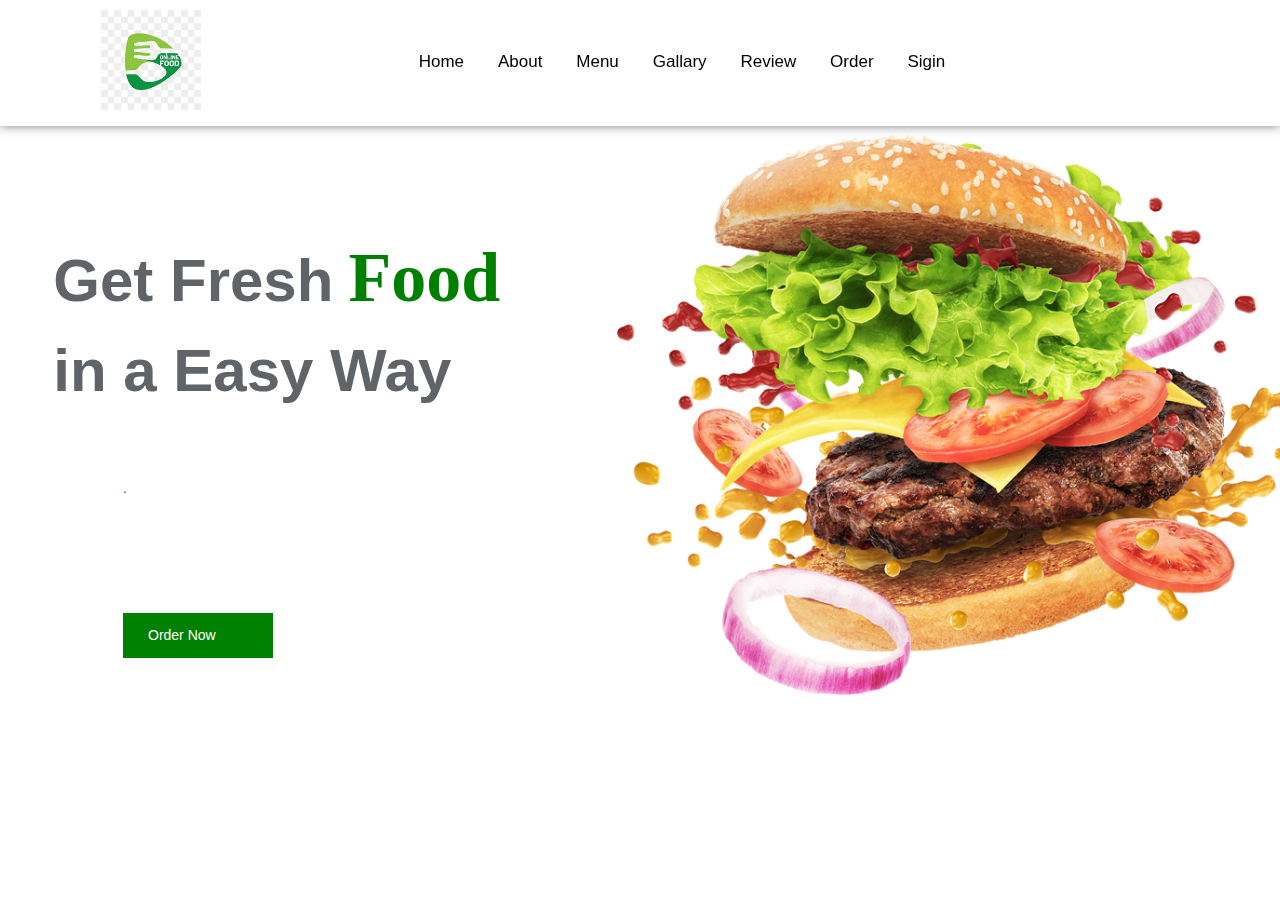
<file: online order system/index.html>
<!DOCTYPE html>
<html lang="en">
<head>
    <meta charset="UTF-8">
    <meta http-equiv="X-UA-Compatible" content="IE=edge">
    <meta name="viewport" content="width=device-width, initial-scale=1.0">
    <title>Food Website</title>
    <link rel="stylesheet" href="assets/style.css">
    <link rel="stylesheet" href="https://cdnjs.cloudflare.com/ajax/libs/font-awesome/6.1.1/css/all.min.css" integrity="sha512-KfkfwYDsLkIlwQp6LFnl8zNdLGxu9YAA1QvwINks4PhcElQSvqcyVLLD9aMhXd13uQjoXtEKNosOWaZqXgel0g==" crossorigin="anonymous" referrerpolicy="no-referrer" />
</head>
<body>

    <section id="Home">
        <nav>
            <div class="logo">
                <img src="assets/image/weblogo.jpg">
            </div>

            <ul>
                <li><a href="index.html">Home</a></li>
                <li><a href="pages/about us.html">About</a></li>
                <li><a href="pages/menu.html">Menu</a></li>
                <li><a href="#Gallary">Gallary</a></li>
                <li><a href="#Review">Review</a></li>
                <li><a href="pages/order.html">Order</a></li>
                <li><a href="pages/signin.html">Sigin</a></li>
            </ul>

            <div class="icon">
                <i class="fa-solid fa-magnifying-glass"></i>
                <i class="fa-solid fa-heart"></i>
                <i class="fa-solid fa-cart-shopping"></i>
            </div>
        </nav>

        <div class="main">

            <div class="men_text">
                <h1>Get Fresh<span>Food</span><br>in a Easy Way</h1>
            </div>

            <div class="main_image">
                <img src="assets/image/main_img.png">
            </div>

        </div>

        <p>
            .
        </p>

        <div class="main_btn">
            <a href="pages/menu.html">Order Now</a>
            <i class="fa-solid fa-angle-right"></i>
        </div>

    </section>
</file>
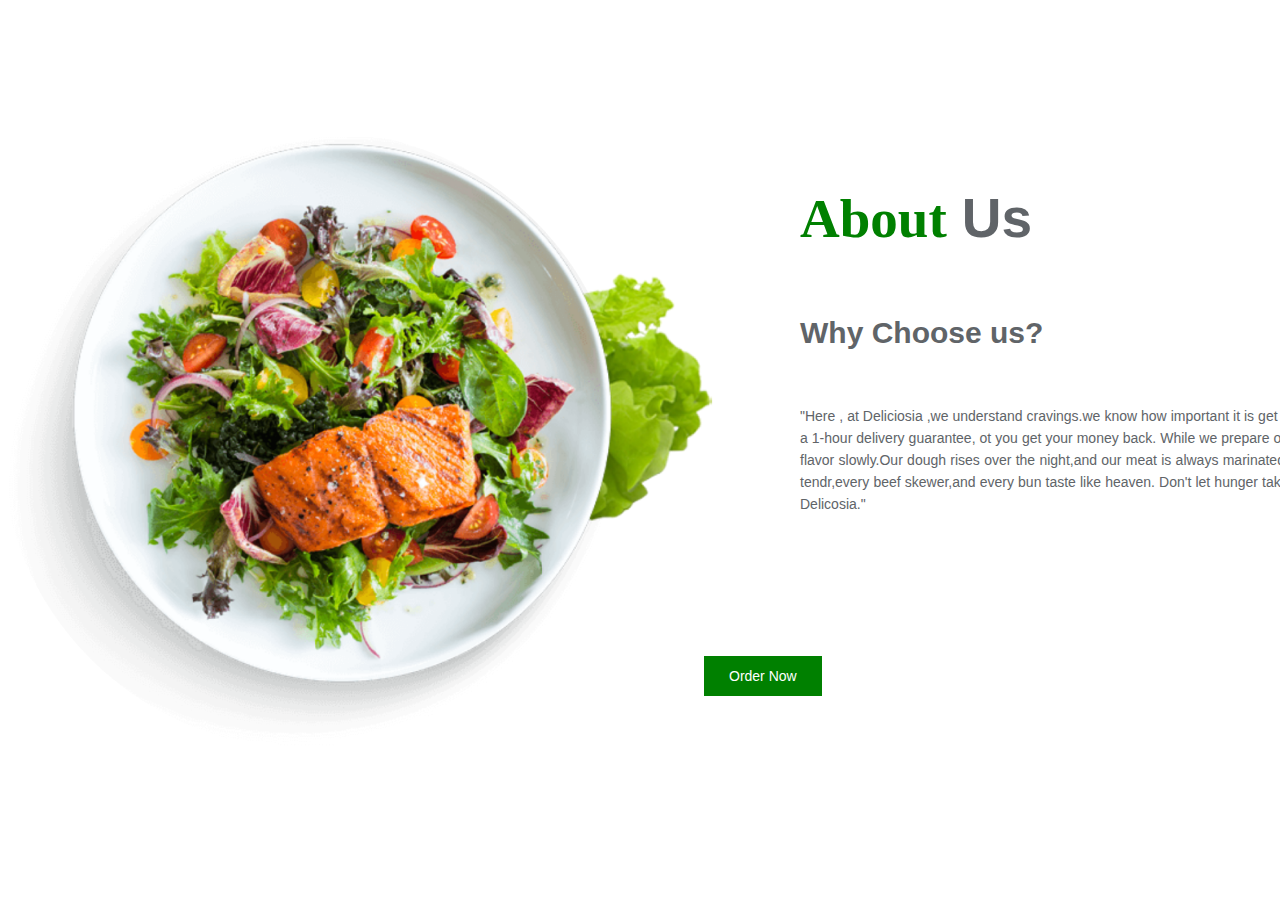
<file: online order system/pages/about us.html>
<!DOCTYPE html>
    <html lang="en">
    <head>
        <meta charset="UTF-8">
        <meta http-equiv="X-UA-Compatible" content="IE=edge">
        <meta name="viewport" content="width=device-width, initial-scale=1.0">
        <title>Food Website</title>
        <link rel="stylesheet" href="../assets/style.css">
        <link rel="stylesheet" href="https://cdnjs.cloudflare.com/ajax/libs/font-awesome/6.1.1/css/all.min.css" integrity="sha512-KfkfwYDsLkIlwQp6LFnl8zNdLGxu9YAA1QvwINks4PhcElQSvqcyVLLD9aMhXd13uQjoXtEKNosOWaZqXgel0g==" crossorigin="anonymous" referrerpolicy="no-referrer" />
    </head>
    <body>
    <div class="about" id="About">
        <div class="about_main">

            <div class="image">
                <img src="../assets/image/Food-Plate.png">
            </div>

            <div class="about_text">
                <h1><span>About</span>Us</h1>
                <h3>Why Choose us?</h3>
                <p>
                    "Here , at Deliciosia ,we understand cravings.we know how important it is get your food fast,and we have a 1-hour delivery
                    guarantee, ot you get your money back.

                    While we prepare our fast food,we develop the flavor slowly.Our dough rises over the night,and our meat is always marinated.
                    That's why every chicken tendr,every beef skewer,and every bun taste like heaven.
                    
                    Don't let hunger take control of you.Beat it with Delicosia."
                </p>
            </div>

        </div>
        <a href="menu.html" class="about_btn">Order Now</a>

    </div>
    </body>
    </html>
</file>
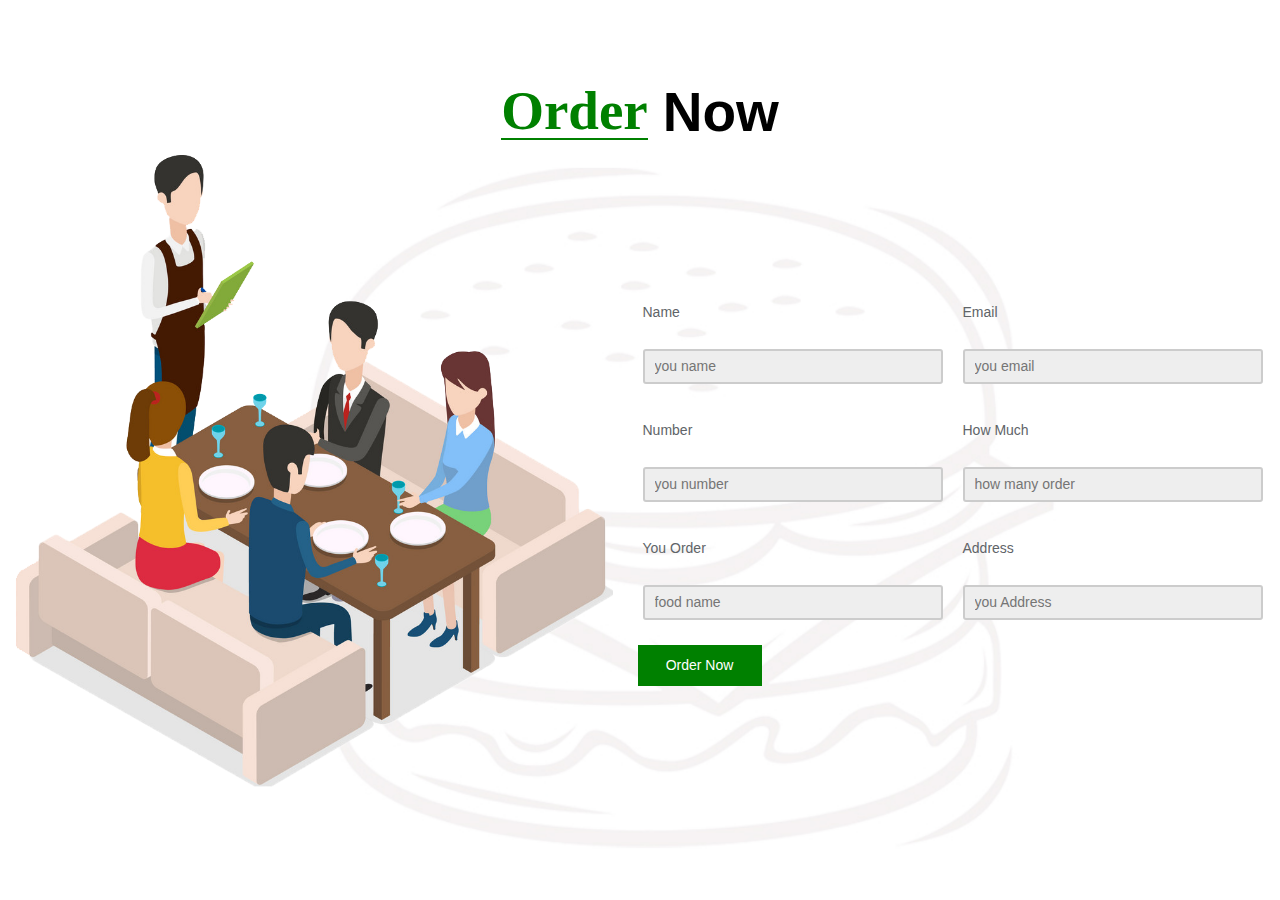
<file: online order system/pages/order.html>
<!DOCTYPE html>
<html lang="en">
<head>
    <meta charset="UTF-8">
    <meta http-equiv="X-UA-Compatible" content="IE=edge">
    <meta name="viewport" content="width=device-width, initial-scale=1.0">
    <title>Food Website</title>
    <link rel="stylesheet" href="../assets/style.css">
    <link rel="stylesheet" href="https://cdnjs.cloudflare.com/ajax/libs/font-awesome/6.1.1/css/all.min.css" integrity="sha512-KfkfwYDsLkIlwQp6LFnl8zNdLGxu9YAA1QvwINks4PhcElQSvqcyVLLD9aMhXd13uQjoXtEKNosOWaZqXgel0g==" crossorigin="anonymous" referrerpolicy="no-referrer" />
</head>
<body>
    <div class="order" id="Order">
    <h1><span>Order</span>Now</h1>

    <div class="order_main">

        <div class="order_image">
            <img src="../assets/image/order_image.png">
        </div>

        <form action="#">

            <div class="input">
                <p>Name</p>
                <input type="text" placeholder="you name">
                </div>

                <div class="input">
                    <p>Email</p>
                    <input type="email" placeholder="you email">
                </div>

                <div class="input">
                    <p>Number</p>
                    <input placeholder="you number">
                </div>

                <div class="input">
                    <p>How Much</p>
                    <input type="number" placeholder="how many order">
                </div>

                <div class="input">
                    <p>You Order</p>
                    <input placeholder="food name">
                </div>

                <div class="input">
                    <p>Address</p>
                    <input placeholder="you Address">
                </div>

                <a href="#" class="order_btn">Order Now</a>
            </form>

        </div>

    </div>
    </body>
    </html>
</file>
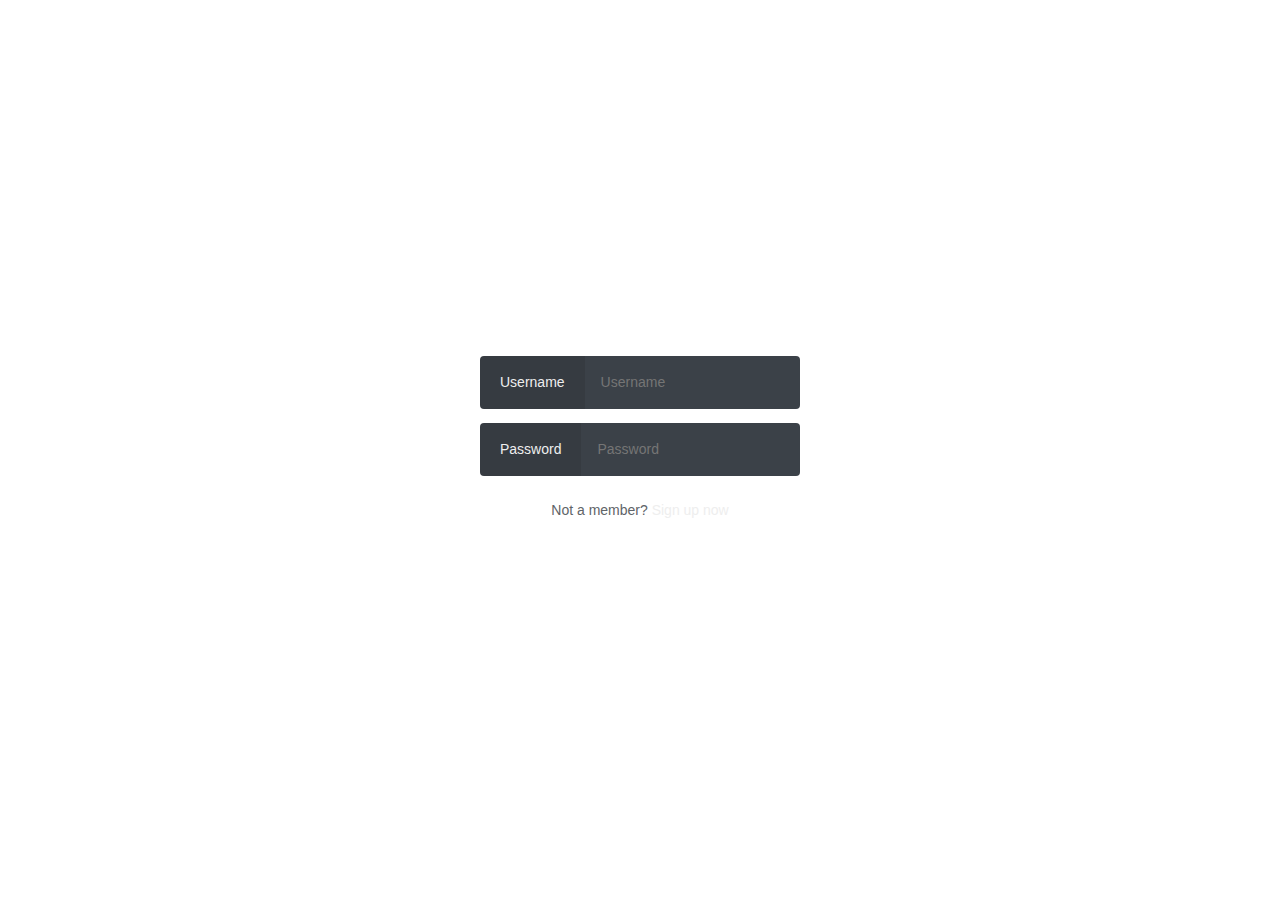
<file: online order system/pages/signin.html>
<!DOCTYPE html>
<html lang="en" >
<head>
  <meta charset="UTF-8">
  <title>signin Page with Username and Password Example</title>
  <link href="https://fonts.googleapis.com/css?family=Open+Sans:400,700" rel="stylesheet"><link rel="stylesheet" href="../assets/style.css">

</head>
<body>
<body class="align">

  <div class="grid">

    <form action="https://httpbin.org/post" method="POST" class="form login">

      <div class="form__field">
        <label for="login__username">Username</label>
        <input id="login__username" type="text" name="username" class="form__input" placeholder="Username" required>
      </div>

      <div class="form__field">
        <label for="login__password">Password</label>
        <input id="login__password" type="password" name="password" class="form__input" placeholder="Password" required>
      </div>

      <div class="form__field">
        </a>
      </div>

    </form>

    <p class="text--center">Not a member? <a href="home page.html">Sign up now</a></p>

  </div>

  

</body>
  </body>
</html>
</file>
<file: online order system/assets/style.css>
/*sigin */
.align {
  -webkit-box-align: center;
      -ms-flex-align: center;
          align-items: center;
  display: -webkit-box;
  display: -ms-flexbox;
  display: flex;
  -webkit-box-orient: vertical;
  -webkit-box-direction: normal;
      -ms-flex-direction: column;
          flex-direction: column;
  -webkit-box-pack: center;
      -ms-flex-pack: center;
          justify-content: center;
}

.grid {
  margin-left: auto;
  margin-right: auto;
  max-width: 320px;
  max-width: 20rem;
  width: 90%;
}

.hidden {
  border: 0;
  clip: rect(0 0 0 0);
  height: 1px;
  margin: -1px;
  overflow: hidden;
  padding: 0;
  position: absolute;
  width: 1px;
}

.icons {
  display: none;
}

.icon {
  display: inline-block;
  fill: #606468;
  font-size: 16px;
  font-size: 1rem;
  height: 1em;
  vertical-align: middle;
  width: 1em;
}


* {
  -webkit-box-sizing: inherit;
          box-sizing: inherit;
}

html {
  -webkit-box-sizing: border-box;
          box-sizing: border-box;
  font-size: 100%;
  height: 100%;
}

body {
  background-color: #2c3338;
  color: #606468;
  font-family: 'Open Sans', sans-serif;
  font-size: 14px;
  font-size: 0.875rem;
  font-weight: 400;
  height: 100%;
  line-height: 1.5;
  margin: 0;
  min-height: 100vh;
}


a {
  color: #eee;
  outline: 0;
  text-decoration: none;
}

a:focus,
a:hover {
  text-decoration: underline;
}

input {
  background-image: none;
  border: 0;
  color: inherit;
  font: inherit;
  margin: 0;
  outline: 0;
  padding: 0;
  -webkit-transition: background-color 0.3s;
  transition: background-color 0.3s;
}

input[type='submit'] {
  cursor: pointer;
}

.form {
  margin: -14px;
  margin: -0.875rem;
}

.form input[type='password'],
.form input[type='text'],
.form input[type='submit'] {
  width: 100%;
}

.form__field {
  display: -webkit-box;
  display: -ms-flexbox;
  display: flex;
  margin: 14px;
  margin: 0.875rem;
}

.form__input {
  -webkit-box-flex: 1;
      -ms-flex: 1;
          flex: 1;
}

.login {
  color: #eee;
}

.login label,
.login input[type='text'],
.login input[type='password'],
.login input[type='submit'] {
  border-radius: 0.25rem;
  padding: 16px;
  padding: 1rem;
}

.login label {
  background-color: #363b41;
  border-bottom-right-radius: 0;
  border-top-right-radius: 0;
  padding-left: 20px;
  padding-left: 1.25rem;
  padding-right: 20px;
  padding-right: 1.25rem;
}

.login input[type='password'],
.login input[type='text'] {
  background-color: #3b4148;
  border-bottom-left-radius: 0;
  border-top-left-radius: 0;
}

.login input[type='password']:focus,
.login input[type='password']:hover,
.login input[type='text']:focus,
.login input[type='text']:hover {
  background-color: #434a52;
}

.login input[type='submit'] {
  background-color: #fac031;
  color: #eee;
  font-weight: 700;
  text-transform: uppercase;
}

.login input[type='submit']:focus,
.login input[type='submit']:hover {
  background-color: #fac031;
  
}
.text--center{
  text-decoration-color: #fac031;
}

p {
  margin-bottom: 24px;
  margin-bottom: 1.5rem;
  margin-top: 24px;
  margin-top: 1.5rem;
}

.text--center {
  text-align: center;
}
/*home page style*/
body{
  background-color: white;
}
*{
  margin: 0;
  padding: 0;
  box-sizing: border-box;
  font-family: sans-serif;
}

html{
  scroll-behavior: smooth;
}

section{
  width: 100%;
  height: 100vh;
}

section nav{
  display: flex;
  justify-content: space-around;
  align-items: center;
  position: fixed;
  right: 0;
  left: 0;
  background: white;
  box-shadow: 0 0 10px rgba(0,0,0,0.5);
  z-index: 1000;
}

section nav .logo img{
  width: 100px;
  cursor: pointer;
  margin: 7px 0;
}

section nav ul{
  list-style: none;
}

section nav ul li{
  display: inline-block;
  margin: 0 15px;
}

section nav ul li a{
  text-decoration: none;
  color: #000;
  font-weight: 500;
  font-size: 17px;
  transition: 0.1s;
}

section nav ul li a::after{
  content: '';
  width: 0;
  height: 2px;
  background: #fac031;
  display: block;
  transition: 0.2s linear;
}

section nav ul li a:hover::after{
  width: 100%;
}

section nav ul li a:hover{
  color: #fac031;
}

section nav .icon i{
  font-size: 18px;
  color: #000;
  margin: 0 5px;
  cursor: pointer;
  transition: 0.3s;
}

section nav .icon i:hover{
  color: #fac031;
}

section .main{
  display: flex;
  align-items: center;
  justify-content: space-around;
  position: relative;
  top: 130px;
}

section .main .men_text h1{
  font-size: 60px;
  position: relative;
  top: -90px;
  left: 20px;
}

section .main .men_text h1 span{
  margin-left: 15px;
  color: #fac031;
  font-family: mv boli;
  line-height: 22px;
  font-size: 70px;
}

section .main .main_image img{
  width: 700px;
  position: relative;
  left: 70px;
}

section p{
  width: 650px;
  text-align: justify;
  position: relative;
  left: 123px;
  bottom: 120px;
  line-height: 22px;
}

section .main_btn{
  background: #fac031;
  position: relative;
  left: 123px;
  bottom: 30px;
  width: 150px;
  cursor: pointer;
  padding: 12px 25px;
}

section .main_btn a{
  color: #fff;
  margin-right: 5px;
  text-decoration: none;
}

section .main_btn i{
  color: #fff;
  transition: 0.3s;
}

section .main_btn:hover i{
  transform: translateX(7px);
}
/*about us*/
.about{
  width: 100%;
  height: 100vh;
  padding: 70px 0;
}

.about .about_main{
  display: flex;
  align-items: center;
  justify-content: space-around;
}

.about .about_main .image img{
  width: 800px;
  position: relative;
  top: 60px;
}

.about .about_main .about_text h1 span{
  color: #fac031;
  margin-right: 15px;
  font-family: mv boli;
}

.about .about_main .about_text h1{
  font-size: 55px;
  position: relative;
  bottom: 50px;
}

.about .about_main .about_text h3{
  font-size: 30px;
  margin: 0 0 50px 0;
}
.about .about_main .about_text p{
  width: 650px;
  text-align: justify;
  margin-right: 30px;
  line-height: 22px;
}

.about .about_btn{
  background: #fac031;
  padding: 12px 25px;
  text-decoration: none;
  color: #fff;
  position: relative;
  left: 55%;
  bottom: 30px;
}


/*index page style*/
body{
  background-color: white;
}
*{
  margin: 0;
  padding: 0;
  box-sizing: border-box;
  font-family: sans-serif;
}

html{
  scroll-behavior: smooth;
}

section{
  width: 100%;
  height: 100vh;
}

section nav{
  display: flex;
  justify-content: space-around;
  align-items: center;
  position: fixed;
  right: 0;
  left: 0;
  background: white;
  box-shadow: 0 0 10px rgba(0,0,0,0.5);
  z-index: 1000;
}

section nav .logo img{
  width: 100px;
  cursor: pointer;
  margin: 10px 0;
  height: max-content;
}

section nav ul{
  list-style: none;
}

section nav ul li{
  display: inline-block;
  margin: 0 15px;
}

section nav ul li a{
  text-decoration: none;
  color: #000;
  font-weight: 500;
  font-size: 17px;
  transition: 0.1s;
}

section nav ul li a::after{
  content: '';
  width: 0;
  height: 2px;
  background:green;
  display: block;
  transition: 0.2s linear;
}

section nav ul li a:hover::after{
  width: 100%;
}

section nav ul li a:hover{
  color:green;
}

section nav .icon i{
  font-size: 18px;
  color: #000;
  margin: 0 5px;
  cursor: pointer;
  transition: 0.3s;
}

section nav .icon i:hover{
  color:green;
}

section .main{
  display: flex;
  align-items: center;
  justify-content: space-around;
  position: relative;
  top: 130px;
}

section .main .men_text h1{
  font-size: 60px;
  position: relative;
  top: -90px;
  left: 20px;
}

section .main .men_text h1 span{
  margin-left: 15px;
  color:green;
  font-family: mv boli;
  line-height: 22px;
  font-size: 70px;
}

section .main .main_image img{
  width: 700px;
  position: relative;
  left: 70px;
}

section p{
  width: 650px;
  text-align: justify;
  position: relative;
  left: 123px;
  bottom: 120px;
  line-height: 22px;
}

section .main_btn{
  background:green;
  position: relative;
  left: 123px;
  bottom: 30px;
  width: 150px;
  cursor: pointer;
  padding: 12px 25px;
}

section .main_btn a{
  color: #fff;
  margin-right: 5px;
  text-decoration: none;
}

section .main_btn i{
  color: #fff;
  transition: 0.3s;
}

section .main_btn:hover i{
  transform: translateX(7px);
}
/*about us*/
.about{
  width: 100%;
  height: 100vh;
  padding: 70px 0;
}

.about .about_main{
  display: flex;
  align-items: center;
  justify-content: space-around;
}

.about .about_main .image img{
  width: 800px;
  position: relative;
  top: 60px;
}

.about .about_main .about_text h1 span{
  color:green;
  margin-right: 15px;
  font-family: mv boli;
}

.about .about_main .about_text h1{
  font-size: 55px;
  position: relative;
  bottom: 50px;
}

.about .about_main .about_text h3{
  font-size: 30px;
  margin: 0 0 50px 0;
}
.about .about_main .about_text p{
  width: 650px;
  text-align: justify;
  margin-right: 30px;
  line-height: 22px;
}

.about .about_btn{
  background:green;
  padding: 12px 25px;
  text-decoration: none;
  color: #fff;
  position: relative;
  left: 55%;
  bottom: 30px;
}
/* order */
.order{
  width: 100%;
  height: 100vh;
  padding: 70px 0;
  background-image: url(image/bg2.jpg);
  background-size: cover;
  background-position: center;
}
.order h1{
  display: flex;
  align-items: center;
  justify-content: center;
  color: #000;
  font-size: 55px;
}

.order h1 span{
  color:green;
  margin-right: 15px;
  font-family: mv boli;
}
.order h1 span::after{
  content: '';
  width: 100%;
  height: 2px;
  background:green;
  display: block;
  position: relative;
  bottom: 15px;
}

.order .order_main{
  display: flex;
  align-items: center;
  justify-content: space-around;
}

.order .order_main .order_image img{
  width: 600px;
}
.order .order_main form{
  display: grid;
  grid-template-columns: 1fr 1fr;
  grid-gap: 0 10px;
}

.order .order_main form .input p{
  line-height: 25px;
}

.order .order_main form .input{
  margin: 5px;
}

.order .order_main form .input input{
  width: 300px;
  height: 35px;
  padding: 0 10px;
  border: 2px solid #cccccc;
  background: #eeeeee;
  outline: none;
  border-radius: 3px;
}

.order .order_main form .input input:focus{
  border: 2px solid green;
}

.order .order_main form .order_btn{
  padding: 10px 0;
  background:green;
  color: white;
  width: 40%;
  text-align: center;
  margin-top: 20px;
  text-decoration: none;
}
/* menu item */
.menu{
  width: 100%;
  padding: 70px 0;
}

.menu h1{
  font-size: 55px;
  display: flex;
  align-items: center;
  justify-content: center;
  margin-bottom: 30px;
}

.menu h1 span{
  color:green;
  margin-left: 15px;
  font-family: mv boli;
}

.menu h1 span::after{
  content: '';
  width: 100%;
  height: 2px;
  background:greenyellow;
  display: block;
  position: relative;
  bottom: 15px;
}

.menu .menu_box{
  width: 95%;
  margin: 0 auto;
  display: grid;
  grid-template-columns: 1fr 1fr 1fr 1fr;
  grid-gap: 15px;
}

.menu .menu_box .menu_card{
  width: 325px;
  height: 480px;
  padding-top: 10px;
  margin-bottom: 20px;
  box-shadow: 0 0 10px rgba(0,0,0,0.2);
}

.menu .menu_box .menu_card .menu_image{
  width: 300px;
  height: 245px;
  margin: 0 auto;
  overflow: hidden;
}

.menu .menu_box .menu_card .menu_image img{
  width: 100%;
  height: 100%;
  object-fit: cover;
  object-position: center;
  transition: 0.3s;
}

.menu .menu_box .menu_card .menu_image:hover img{
  transform: scale(1.1);
}

.menu .menu_box .menu_card .small_card{
  width: 45px;
  height: 45px;
  float: right;
  position: relative;
  top: -240px;
  right: -8px;
  opacity: 0;
  border-radius: 7px;
  transition: 0.3s;
}

.menu .menu_box .menu_card:hover .small_card{
  position: relative;
  top: -240px;
  right: 20px;
  opacity: 1;
}

.menu .menu_box .menu_card .small_card i{
  font-size: 25px;
  display: flex;
  align-items: center;
  justify-content: center;
  line-height: 50px;
  color: #000;
  cursor: pointer;
  text-shadow: 0 0 6px #000;
  transition: 0.2s;
}

.menu .menu_box .menu_card .small_card i:hover{
  color:green;
}

.menu .menu_box .menu_card .menu_info h2{
  width: 60%;
  text-align: center;
  margin: 10px auto 10px auto;
  font-size: 25px;
  color:green;
}

.menu .menu_box .menu_card .menu_info p{
  text-align: center;
  margin-top: 8px;
  line-height: 21px;
}

.menu .menu_box .menu_card .menu_info h3{
  text-align: center;
  margin-top: 10px;
}

.menu .menu_box .menu_card .menu_info .menu_btn{
  display: flex;
  align-items: center;
  justify-content: center;
  text-decoration: none;
  color: white;
  background:green;
  padding: 8px 10px;
  margin: 0 80px;
  transition: 0.3s;
}
</file>
